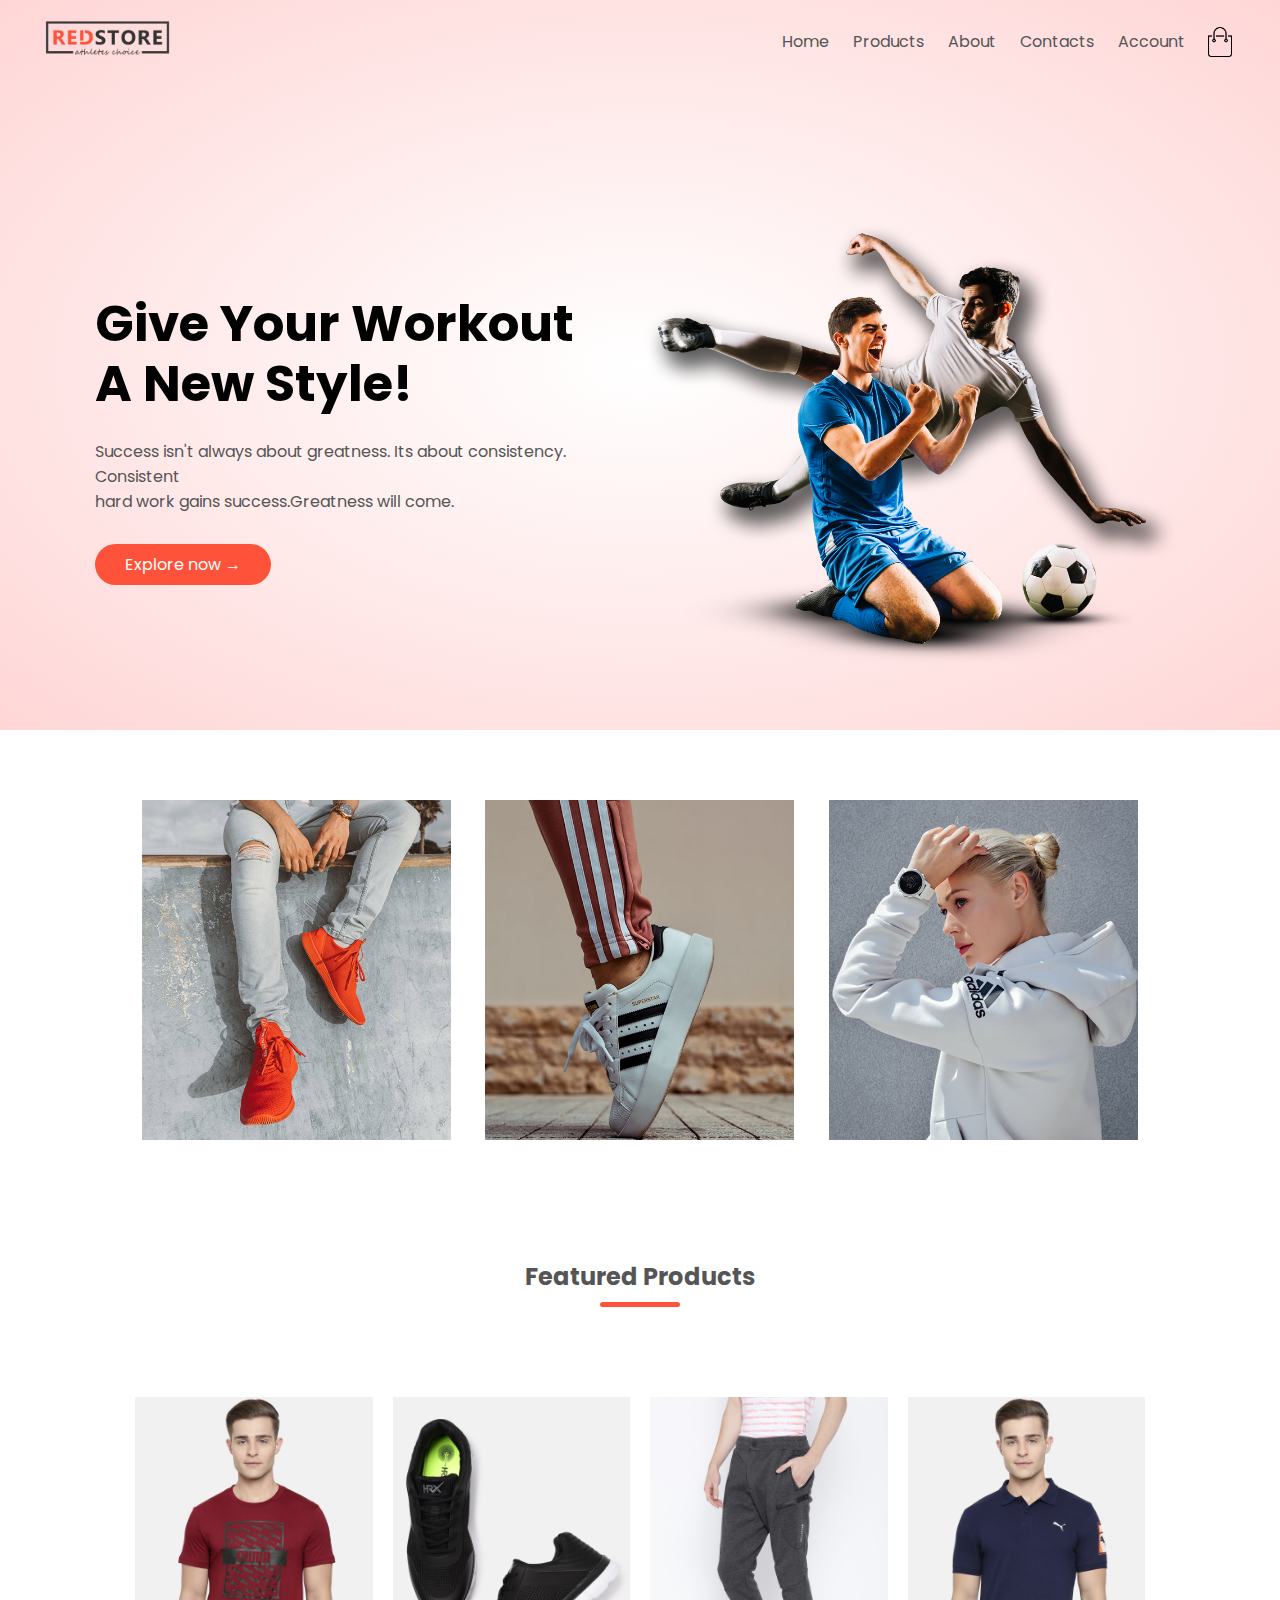
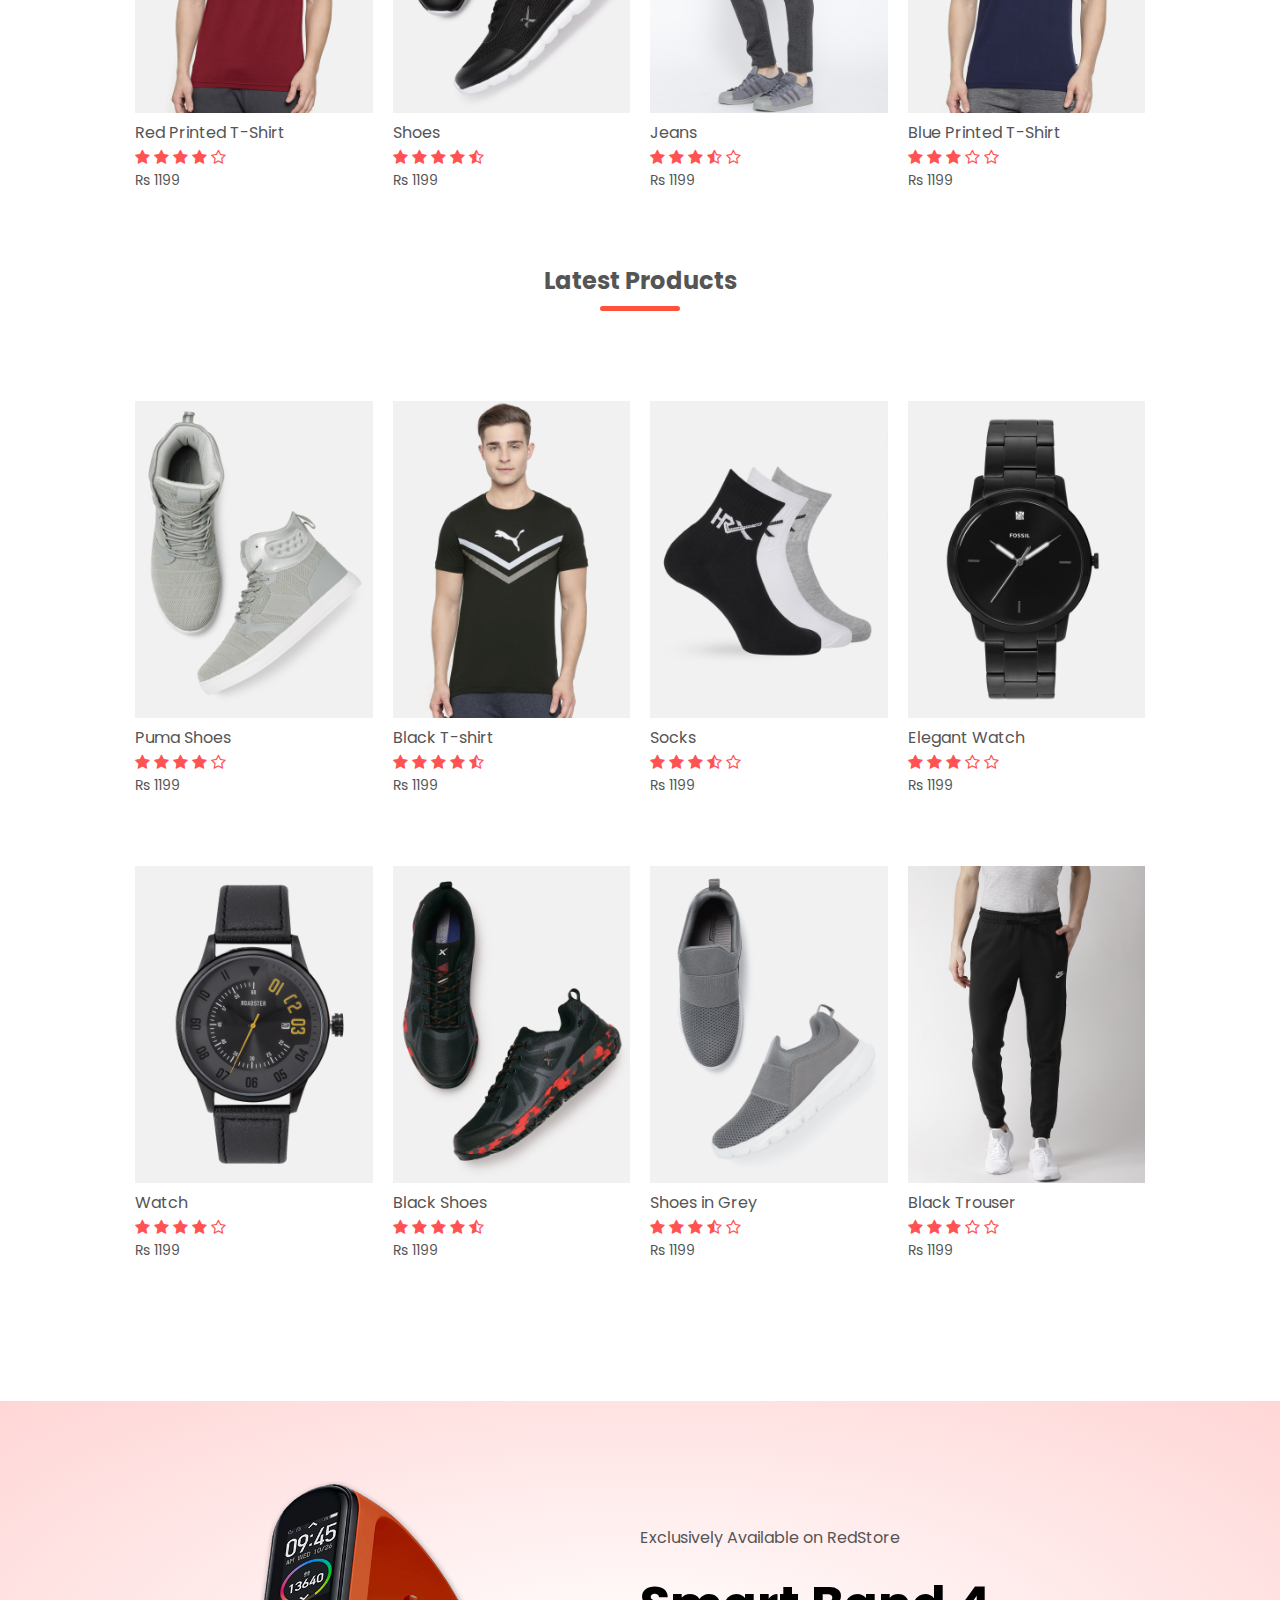
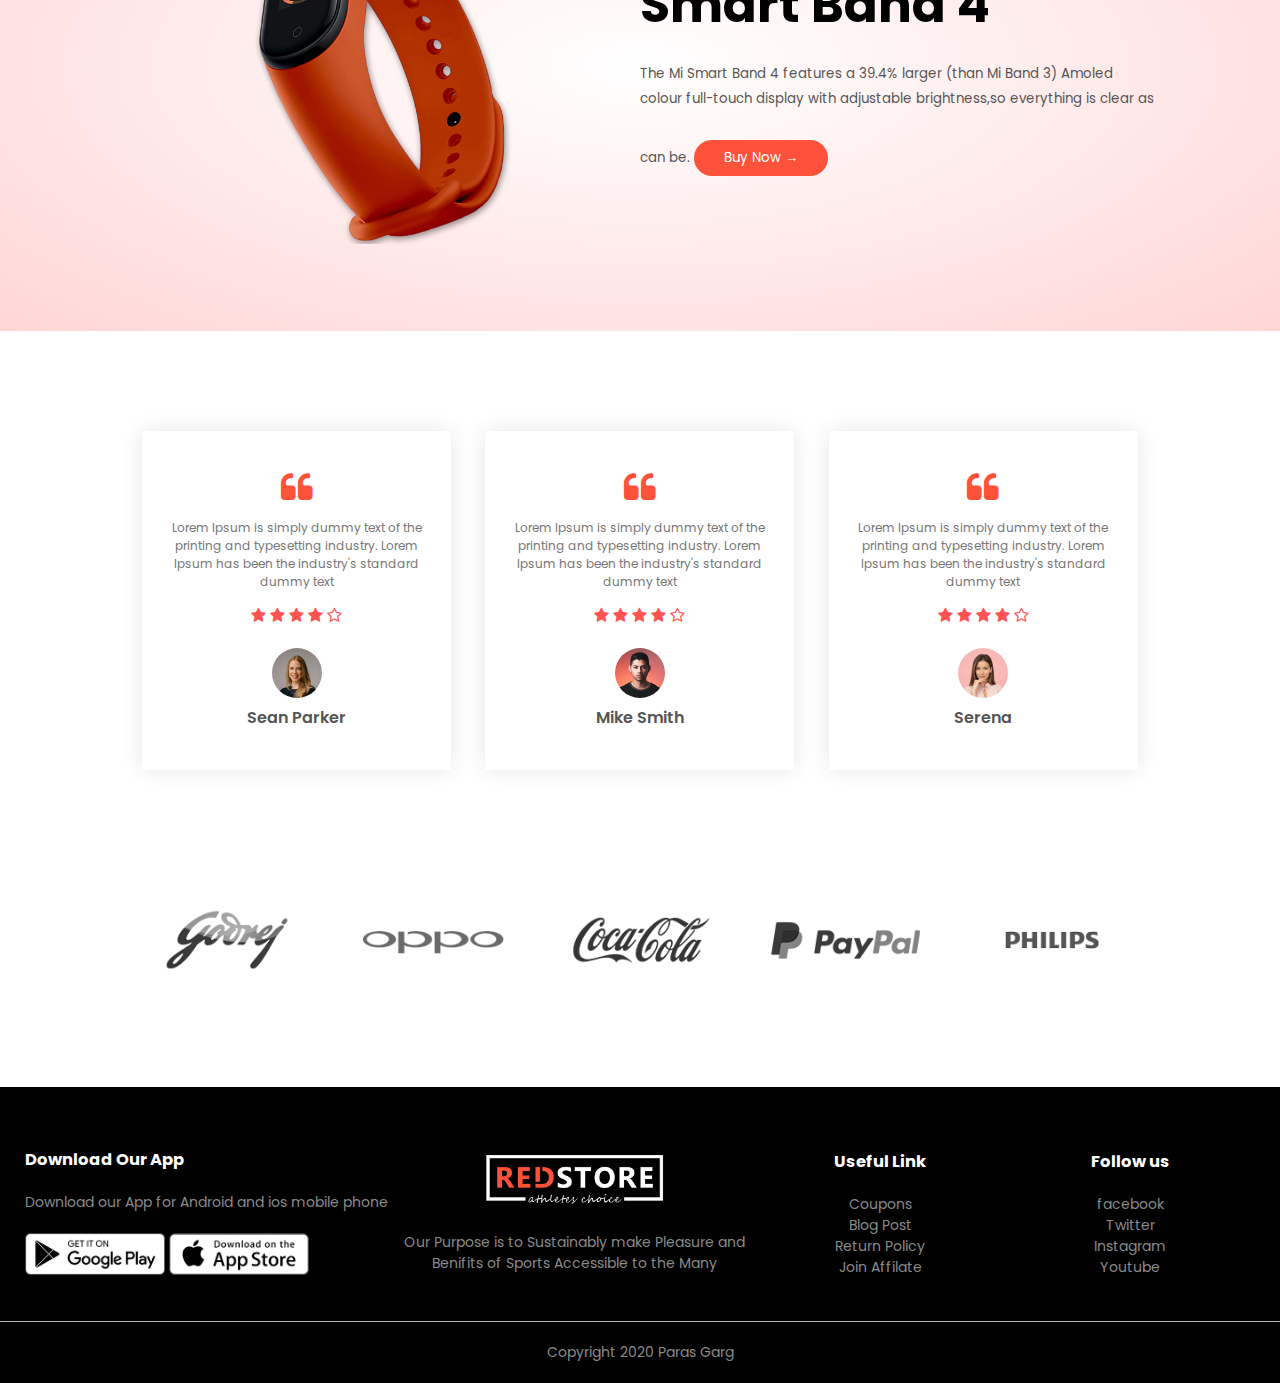
<file: index.html>
<!DOCTYPE html>
<html lang="en">
<head>
    <meta charset="UTF-8">
    <meta name="viewport" content="width=device-width, initial-scale=1.0">
    <title>RedStore </title>
    <link rel="stylesheet" href="style.css">
    <link href="https://fonts.googleapis.com/css2?family=Poppins:wght@300;400;500;600;700&display=swap" rel="stylesheet">
    <link rel="stylesheet" href="https://stackpath.bootstrapcdn.com/font-awesome/4.7.0/css/font-awesome.min.css">

</head>
<body>
    <div class="header">
    <div class="container">
    <div class="navbar">  
        <div class="logo">
            <img src="images/logo.png" width="125px">
        </div>
        <nav>
            <ul id="MenuItems">
                <li><a href="index.html">Home</a></li>
                <li><a href="products.html">Products</a></li>
                <li><a href="">About</a></li>
                <li><a href="">Contacts</a></li>
                <li><a href="">Account</a></li>
            </ul>
        </nav>
          <img src="images/cart.png" width="30px" height="30px">
         <img src="images/menu.png" class="menu-icon" onclick="menutoggle()">
    </div>

    <div class="row">
        <div class="col-2">
            <h1>Give Your Workout<br> A New Style!</h1>
            <p>Success isn't always about greatness. Its about consistency. Consistent<br> hard work gains success.Greatness will come.</p>
            <a href="" class="btn">Explore now &#8594;</a>
        </div>
        <div class="col-2">
            <img src="images/image1.png" >
        </div>
    </div>
    </div>
    </div>


    <!-- ------------featured categories------------ -->

    <div class="categories">
        <div class="small-container">
            <div class="row">
                <div class="col-3">
                    <img src="images/category-1.jpg">
                </div>
                <div class="col-3">
                    <img src="images/category-2.jpg">
                </div>
                <div class="col-3">
                    <img src="images/category-3.jpg">
                </div>
            </div>
        </div>
    </div>


    <!-- ------------------featured products ----------- -->
    <div class="small-container">
        <h2 class="title">Featured Products</h2>
        <div class="row">
           
         <div class="col-4">
                <img src="images/product-1.jpg">
                <h4>Red Printed T-Shirt</h4> 
                <div class="rating">
                    <i class="fa fa-star" ></i>
                    <i class="fa fa-star" ></i>
                    <i class="fa fa-star" ></i>
                    <i class="fa fa-star" ></i>
                    <i class="fa fa-star-o" ></i>
                </div>
                <p>Rs 1199</p>
            </div>
             <div class="col-4">
                <img src="images/product-2.jpg">
                <h4>Shoes</h4> 
                <div class="rating">
                    <i class="fa fa-star" ></i>
                    <i class="fa fa-star" ></i>
                    <i class="fa fa-star" ></i>
                    <i class="fa fa-star" ></i>
                    <i class="fa fa-star-half-o" ></i>
                </div>
                <p>Rs 1199</p>
            </div>
             <div class="col-4">
                <img src="images/product-3.jpg">
                <h4>Jeans</h4> 
                <div class="rating">
                    <i class="fa fa-star" ></i>
                    <i class="fa fa-star" ></i>
                    <i class="fa fa-star" ></i>
                    <i class="fa fa-star-half-o" ></i>
                    <i class="fa fa-star-o" ></i>
                </div>
                <p>Rs 1199</p>
            </div>
             <div class="col-4">
                <img src="images/product-4.jpg">
                <h4>Blue Printed T-Shirt</h4> 
                <div class="rating">
                    <i class="fa fa-star" ></i>
                    <i class="fa fa-star" ></i>
                    <i class="fa fa-star" ></i>
                    <i class="fa fa-star-o" ></i>
                    <i class="fa fa-star-o" ></i>
                </div>
                <p>Rs 1199</p>
            </div>
        </div>

        <!-- ------------latest products----------- -->
        <h2 class="title">Latest Products</h2>
        <div class="row">
           
         <div class="col-4">
                <img src="images/product-5.jpg">
                <h4>Puma Shoes</h4> 
                <div class="rating">
                    <i class="fa fa-star" ></i>
                    <i class="fa fa-star" ></i>
                    <i class="fa fa-star" ></i>
                    <i class="fa fa-star" ></i>
                    <i class="fa fa-star-o" ></i>
                </div>
                <p>Rs 1199</p>
            </div>
             <div class="col-4">
                <img src="images/product-6.jpg">
                <h4>Black T-shirt</h4> 
                <div class="rating">
                    <i class="fa fa-star" ></i>
                    <i class="fa fa-star" ></i>
                    <i class="fa fa-star" ></i>
                    <i class="fa fa-star" ></i>
                    <i class="fa fa-star-half-o" ></i>
                </div>
                <p>Rs 1199</p>
            </div>
             <div class="col-4">
                <img src="images/product-7.jpg">
                <h4>Socks</h4> 
                <div class="rating">
                    <i class="fa fa-star" ></i>
                    <i class="fa fa-star" ></i>
                    <i class="fa fa-star" ></i>
                    <i class="fa fa-star-half-o" ></i>
                    <i class="fa fa-star-o" ></i>
                </div>
                <p>Rs 1199</p>
            </div>
             <div class="col-4">
                <img src="images/product-8.jpg">
                <h4>Elegant Watch</h4> 
                <div class="rating">
                    <i class="fa fa-star" ></i>
                    <i class="fa fa-star" ></i>
                    <i class="fa fa-star" ></i>
                    <i class="fa fa-star-o" ></i>
                    <i class="fa fa-star-o" ></i>
                </div>
                <p>Rs 1199</p>
            </div>
            <div class="col-4">
                <img src="images/product-9.jpg">
                <h4>Watch</h4> 
                <div class="rating">
                    <i class="fa fa-star" ></i>
                    <i class="fa fa-star" ></i>
                    <i class="fa fa-star" ></i>
                    <i class="fa fa-star" ></i>
                    <i class="fa fa-star-o" ></i>
                </div>
                <p>Rs 1199</p>
            </div>
             <div class="col-4">
                <img src="images/product-10.jpg">
                <h4>Black Shoes</h4> 
                <div class="rating">
                    <i class="fa fa-star" ></i>
                    <i class="fa fa-star" ></i>
                    <i class="fa fa-star" ></i>
                    <i class="fa fa-star" ></i>
                    <i class="fa fa-star-half-o" ></i>
                </div>
                <p>Rs 1199</p>
            </div>
             <div class="col-4">
                <img src="images/product-11.jpg">
                <h4>Shoes in Grey</h4> 
                <div class="rating">
                    <i class="fa fa-star" ></i>
                    <i class="fa fa-star" ></i>
                    <i class="fa fa-star" ></i>
                    <i class="fa fa-star-half-o" ></i>
                    <i class="fa fa-star-o" ></i>
                </div>
                <p>Rs 1199</p>
            </div>
             <div class="col-4">
                <img src="images/product-12.jpg">
                <h4>Black Trouser</h4> 
                <div class="rating">
                    <i class="fa fa-star" ></i>
                    <i class="fa fa-star" ></i>
                    <i class="fa fa-star" ></i>
                    <i class="fa fa-star-o" ></i>
                    <i class="fa fa-star-o" ></i>
                </div>
                <p>Rs 1199</p>
            </div>
        </div>
    </div>

<!-- ---------------------offer------------- -->

    <div class="offer">
        <div class="small-container">
            <div class="row">
                <div class="col-2">
                    <img src="images/exclusive.png" class="offer-img">
                </div>
                <div class="col-2">
                    <p>Exclusively Available on RedStore</p>
                    <h1>Smart Band 4</h1>
                    <small>
                        The Mi Smart Band 4 features a 39.4% larger (than Mi Band 3) Amoled colour full-touch display with adjustable brightness,so everything is clear
                        as can be.
                        <a href="" class="btn">Buy Now &#8594;</a>
                    </small>
                </div>
            </div>
        </div>
    </div>
  



<!-- ---------------------------testimonial---------------- -->
    <div class="testimonial">
        <div class="small-container">
            <div class="row">
                <div class="col-3">
                    <i class="fa fa-quote-left" ></i>
                    <p>Lorem Ipsum is simply dummy text of the printing and typesetting industry. Lorem Ipsum has been the industry's standard dummy
                         text</p>
                          <div class="rating">
                            <i class="fa fa-star" ></i>
                            <i class="fa fa-star" ></i>
                            <i class="fa fa-star" ></i>
                            <i class="fa fa-star" ></i>
                            <i class="fa fa-star-o" ></i>
                        </div>
                        <img src="images/user-1.png">
                        <h3>Sean Parker</h3>
                </div>
                <div class="col-3">
                    <i class="fa fa-quote-left" ></i>
                    <p>Lorem Ipsum is simply dummy text of the printing and typesetting industry. Lorem Ipsum has been the industry's standard dummy
                         text </p>
                          <div class="rating">
                            <i class="fa fa-star" ></i>
                            <i class="fa fa-star" ></i>
                            <i class="fa fa-star" ></i>
                            <i class="fa fa-star" ></i>
                            <i class="fa fa-star-o" ></i>
                        </div>
                        <img src="images/user-2.png">
                        <h3>Mike Smith</h3>
                    </div>
                <div class="col-3" >
                    <i class="fa fa-quote-left" ></i>
                    <p>Lorem Ipsum is simply dummy text of the printing and typesetting industry. Lorem Ipsum has been the industry's standard dummy
                         text</p>
                          <div class="rating">
                            <i class="fa fa-star" ></i>
                            <i class="fa fa-star" ></i>
                            <i class="fa fa-star" ></i>
                            <i class="fa fa-star" ></i>
                            <i class="fa fa-star-o" ></i>
                        </div>
                        <img src="images/user-3.png">
                        <h3>Serena</h3>
                    </div>
            </div>
        </div>
    </div>


    <!-- ------------------brands--------------- -->

    <div class="brands">
        <div class="small-container">
            <div class="row">
                 <div class="col-5">
                     <img src="images/logo-godrej.png">
                 </div>
                  <div class="col-5">
                     <img src="images/logo-oppo.png">
                 </div>
                  <div class="col-5">
                     <img src="images/logo-coca-cola.png">
                 </div>
                  <div class="col-5">
                     <img src="images/logo-paypal.png">
                 </div>
                  <div class="col-5">
                     <img src="images/logo-philips.png">
                 </div>     
                 
            </div>
        </div>
    </div>
    
    <!-- ----------------------------footer------------------- -->

    <div class="footer">
        <div class="container">
            <div class="row">
                <div class="footer-col-1">
                    <h3>Download Our App</h3>
                    <p>Download our App for Android and ios mobile phone</p>
                    <div class="app-logo">
                        <img src="images/play-store.png">
                        <img src="images/app-store.png">
                    </div>
                </div>
                <div class="footer-col-2">
                    <img src="images/logo-white.png">
                    <p>Our Purpose is to Sustainably make Pleasure and Benifits of Sports Accessible to the Many</p>
                </div>
                <div class="footer-col-3">
                    <h3>Useful Link</h3>
                    <ul>
                        <li>Coupons</li>
                        <li>Blog Post</li>
                        <li>Return Policy</li>
                        <li>Join Affilate</li>
                    </ul>
                </div>
                 <div class="footer-col-4">
                     <h3>Follow us</h3>
                    <ul>
                        <li>facebook</li>
                        <li>Twitter</li>
                        <li>Instagram</li>
                        <li>Youtube</li>
                    </ul>
                </div>
            </div>
        </div>
        <hr>
        <p class="copyright">Copyright 2020 Paras Garg</p>
    </div>

    <script>
        var Menuitems=document.getElementById("MenuItems");
        Menuitems.style.maxHeight="0px";
        function menutoggle(){
            {
                if(Menuitems.style.maxHeight=="0px")
                    Menuitems.style.maxHeight="200px";
                else
                    Menuitems.style.maxHeight="0px";
            }
        }
    </script>


</body>
</html>
</file>
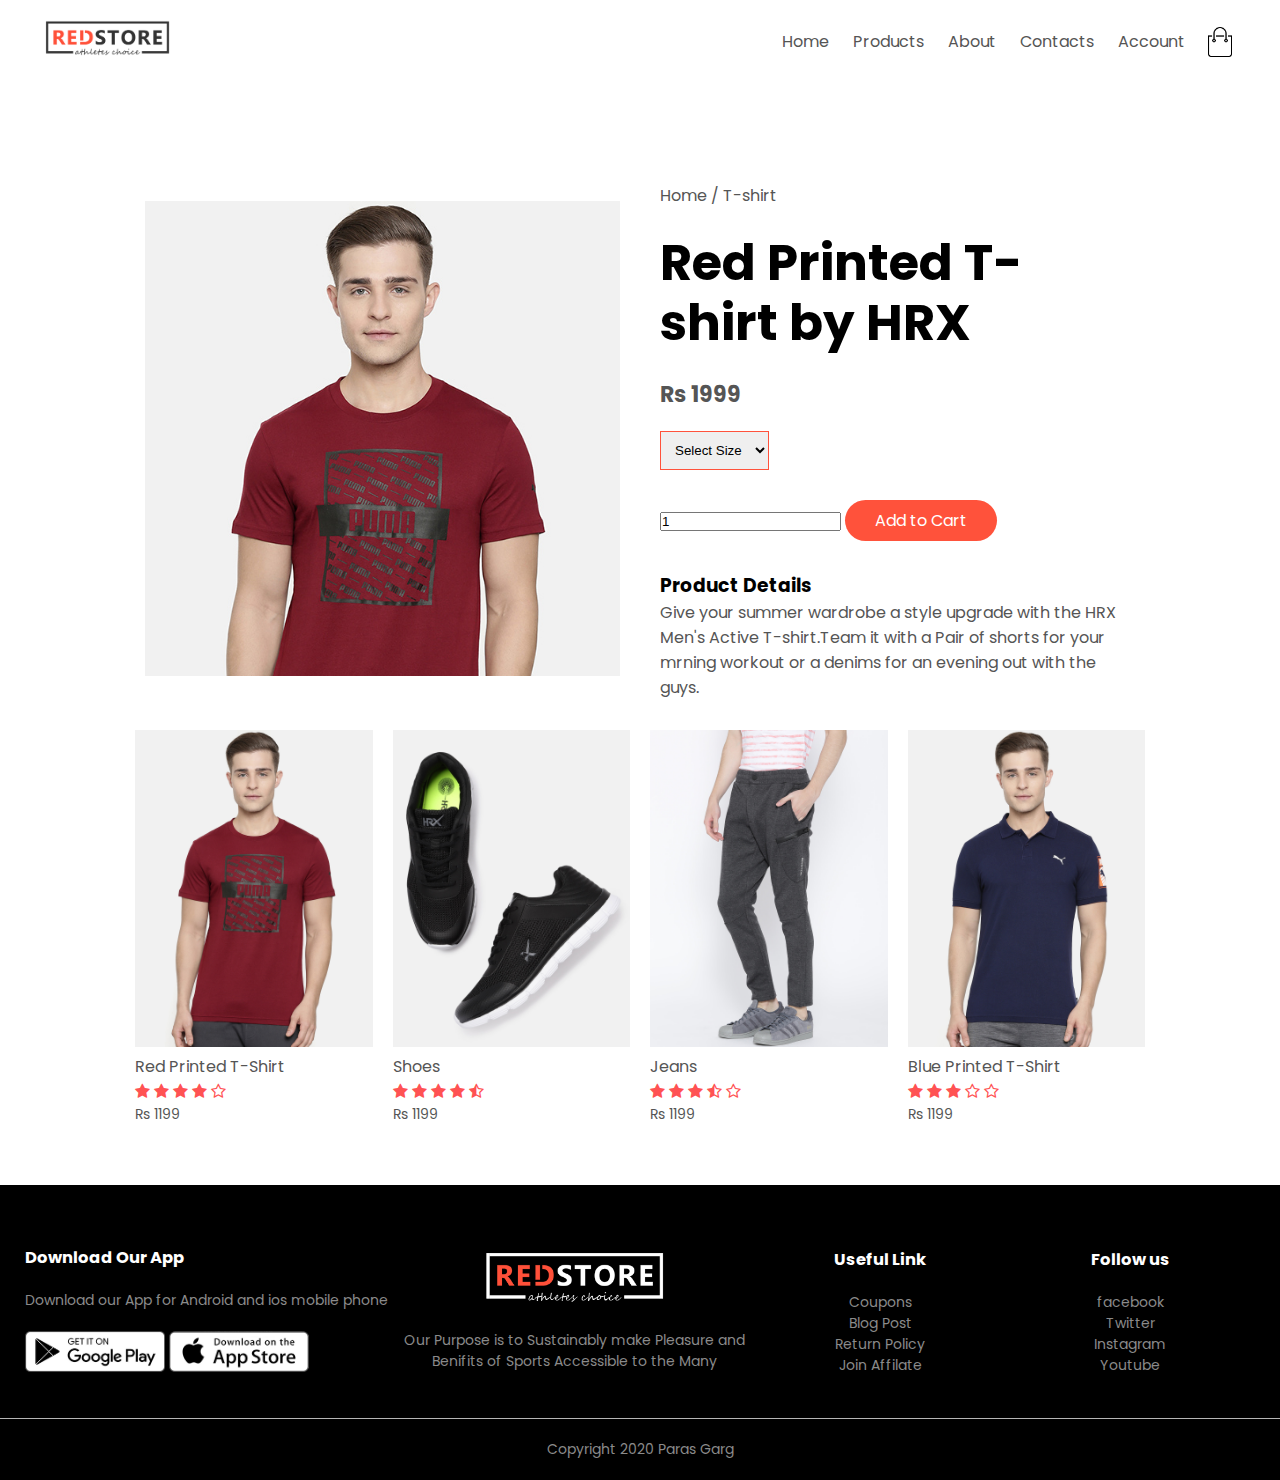
<file: product_details.html>
<!DOCTYPE html>
<html lang="en">
<head>
    <meta charset="UTF-8">
    <meta name="viewport" content="width=device-width, initial-scale=1.0">
    <title>All Products-RedStore </title>
    <link rel="stylesheet" href="style.css">
    <link href="https://fonts.googleapis.com/css2?family=Poppins:wght@300;400;500;600;700&display=swap" rel="stylesheet">
    <link rel="stylesheet" href="https://stackpath.bootstrapcdn.com/font-awesome/4.7.0/css/font-awesome.min.css">

</head>
<body>

    <div class="container">
    <div class="navbar">
        <div class="logo">
            <img src="images/logo.png" width="125px">
        </div>
        <nav>
            <ul id="MenuItems">
                <li><a href="index.html">Home</a></li>
                <li><a href="products.html">Products</a></li>
                <li><a href="">About</a></li>
                <li><a href="">Contacts</a></li>
                <li><a href="">Account</a></li>
            </ul>
        </nav>
          <img src="images/cart.png" width="30px" height="30px">
         <img src="images/menu.png" class="menu-icon" onclick="menutoggle()">
    </div>

    </div>
  
    <!-- ------------------------single product --------------------- -->

    <div class="small-container single-product">
        <div class="row">
            <div class="col-2">
                <img src="images/gallery-1.jpg" width="100%">
            </div>
            <div class="col-2">
                <p>Home / T-shirt</p>
                <h1>Red Printed T-shirt by HRX</h1>
                <h4>Rs 1999</h4>
                <select>
                    <option>Select Size</option>
                    <option>XXL</option>
                    <option>XL</option>
                    <option>Large</option>
                    <option>Medium</option>
                    <option>Small</option>
                </select>
                <input type="number" value="1">
                <a href="" class="btn">Add to Cart</a>
                <h3>Product Details</h3>
                <p>Give your summer wardrobe a style upgrade with the HRX Men's Active T-shirt.Team it with a Pair of shorts for your mrning workout 
                    or a denims for an evening out with the guys.
                </p>
            </div>
        </div>
    </div>

   

    <!-- ------------------featured products ----------- -->
    <div class="small-container">
       
        <div class="row">  
         <div class="col-4">
                <img src="images/product-1.jpg">
                <h4>Red Printed T-Shirt</h4> 
                <div class="rating">
                    <i class="fa fa-star" ></i>
                    <i class="fa fa-star" ></i>
                    <i class="fa fa-star" ></i>
                    <i class="fa fa-star" ></i>
                    <i class="fa fa-star-o" ></i>
                </div>
                <p>Rs 1199</p>
            </div>
             <div class="col-4">
                <img src="images/product-2.jpg">
                <h4>Shoes</h4> 
                <div class="rating">
                    <i class="fa fa-star" ></i>
                    <i class="fa fa-star" ></i>
                    <i class="fa fa-star" ></i>
                    <i class="fa fa-star" ></i>
                    <i class="fa fa-star-half-o" ></i>
                </div>
                <p>Rs 1199</p>
            </div>
             <div class="col-4">
                <img src="images/product-3.jpg">
                <h4>Jeans</h4> 
                <div class="rating">
                    <i class="fa fa-star" ></i>
                    <i class="fa fa-star" ></i>
                    <i class="fa fa-star" ></i>
                    <i class="fa fa-star-half-o" ></i>
                    <i class="fa fa-star-o" ></i>
                </div>
                <p>Rs 1199</p>
            </div>
             <div class="col-4">
                <img src="images/product-4.jpg">
                <h4>Blue Printed T-Shirt</h4> 
                <div class="rating">
                    <i class="fa fa-star" ></i>
                    <i class="fa fa-star" ></i>
                    <i class="fa fa-star" ></i>
                    <i class="fa fa-star-o" ></i>
                    <i class="fa fa-star-o" ></i>
                </div>
                <p>Rs 1199</p>
            </div>
        </div>
             
           
         
    </div>

<!-- ------------------------footer------------------------------- -->
    <div class="footer">
        <div class="container">
            <div class="row">
                <div class="footer-col-1">
                    <h3>Download Our App</h3>
                    <p>Download our App for Android and ios mobile phone</p>
                    <div class="app-logo">
                        <img src="images/play-store.png">
                        <img src="images/app-store.png">
                    </div>
                </div>
                <div class="footer-col-2">
                    <img src="images/logo-white.png">
                    <p>Our Purpose is to Sustainably make Pleasure and Benifits of Sports Accessible to the Many</p>
                </div>
                <div class="footer-col-3">
                    <h3>Useful Link</h3>
                    <ul>
                        <li>Coupons</li>
                        <li>Blog Post</li>
                        <li>Return Policy</li>
                        <li>Join Affilate</li>
                    </ul>
                </div>
                 <div class="footer-col-4">
                     <h3>Follow us</h3>
                    <ul>
                        <li>facebook</li>
                        <li>Twitter</li>
                        <li>Instagram</li>
                        <li>Youtube</li>
                    </ul>
                </div>
            </div>
        </div>
        <hr>
        <p class="copyright">Copyright 2020 Paras Garg</p>
    </div>

    <script>
        var Menuitems=document.getElementById("MenuItems");
        Menuitems.style.maxHeight="0px";
        function menutoggle(){
            {
                if(Menuitems.style.maxHeight=="0px")
                    Menuitems.style.maxHeight="200px";
                else
                    Menuitems.style.maxHeight="0px";
            }
        }
    </script>


</body>
</html>
</file>
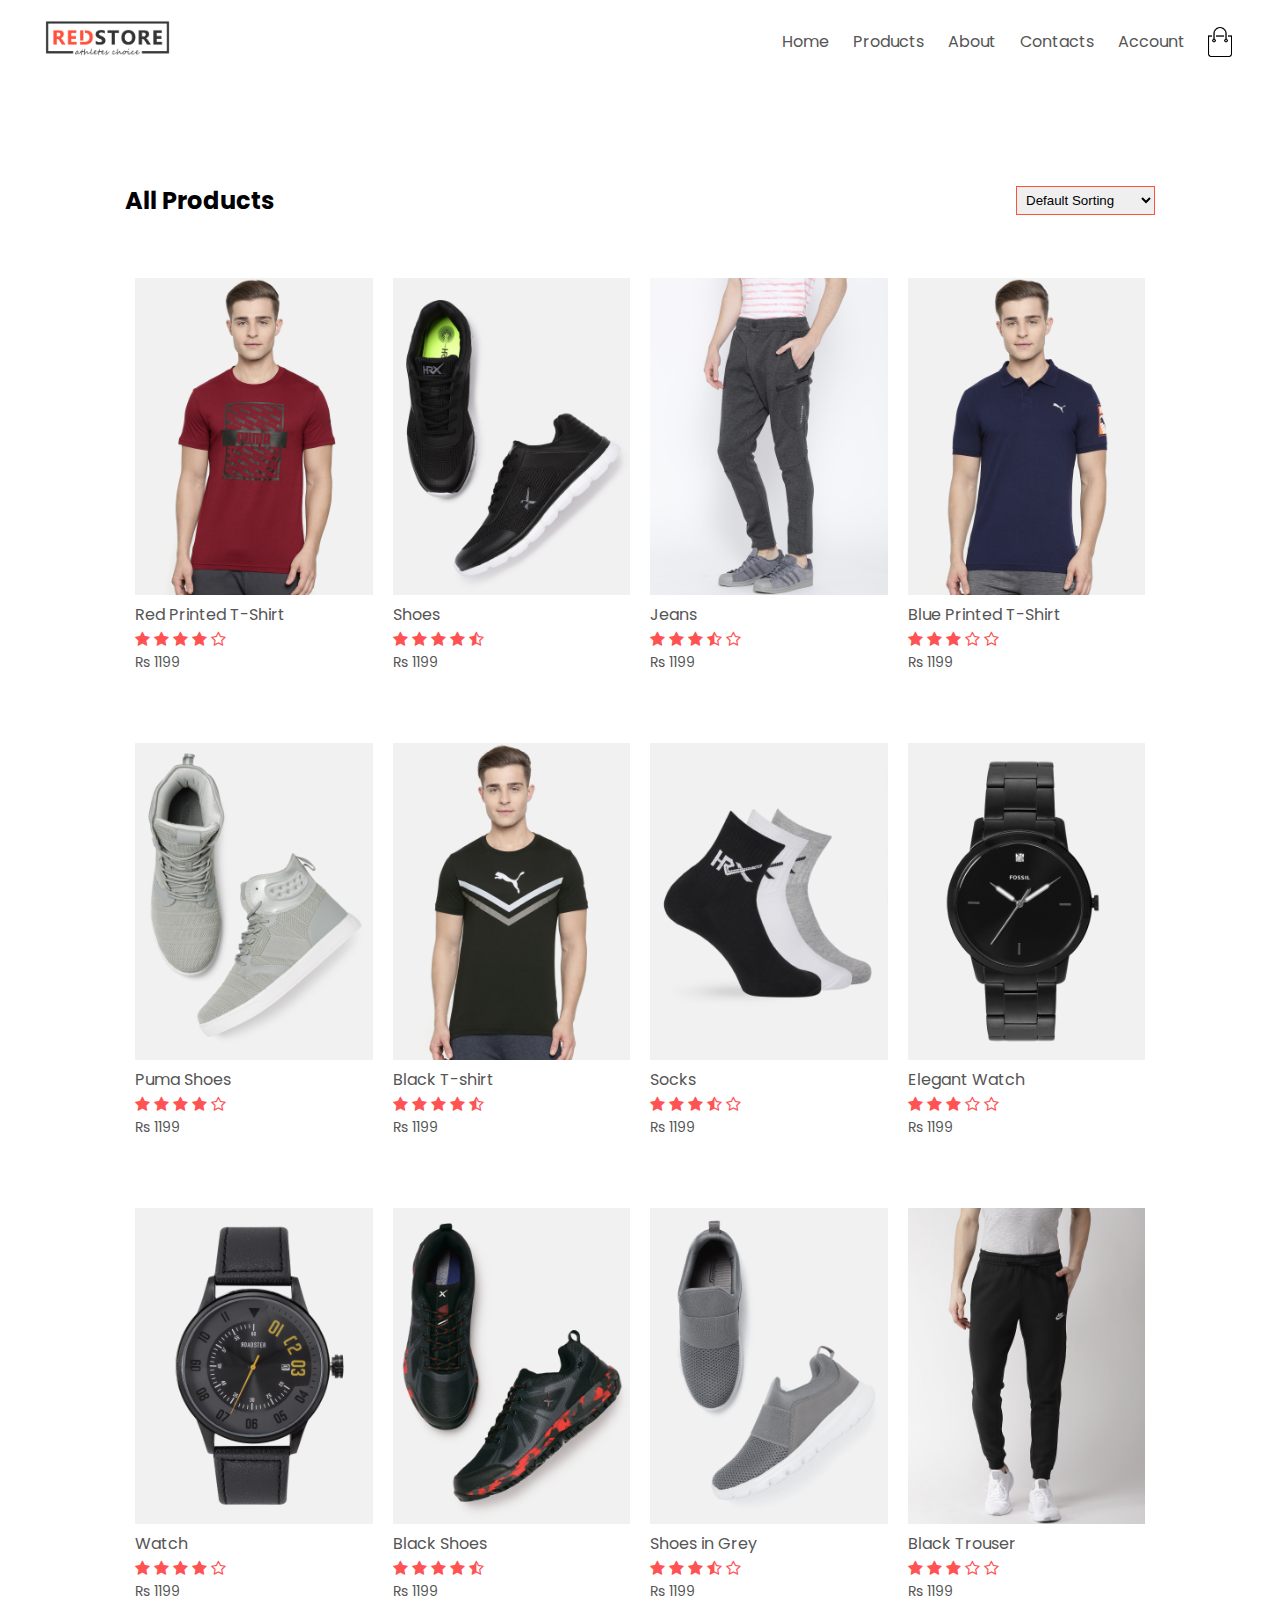
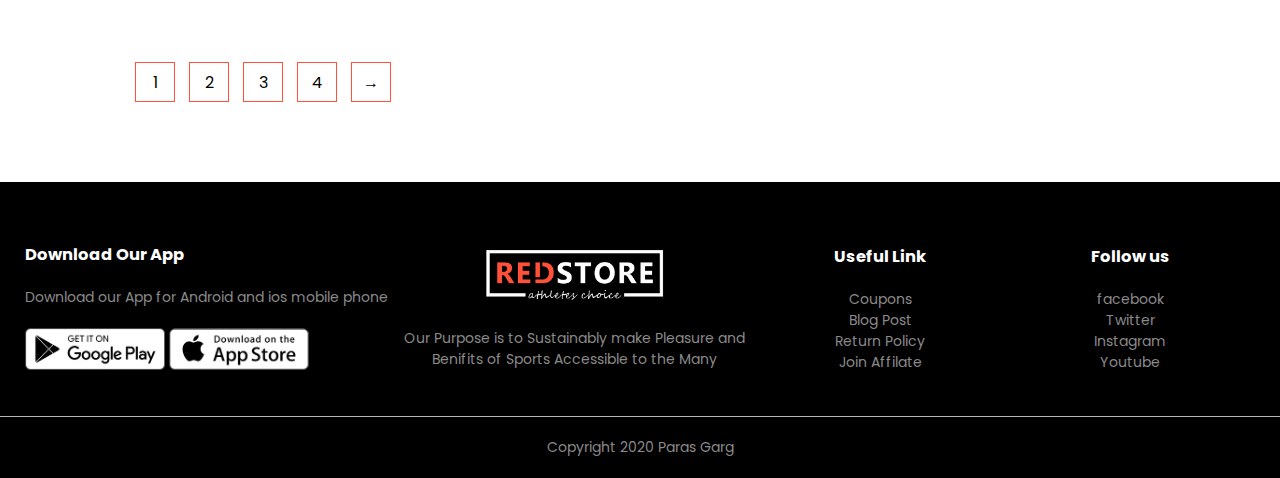
<file: products.html>
<!DOCTYPE html>
<html lang="en">
<head>
    <meta charset="UTF-8">
    <meta name="viewport" content="width=device-width, initial-scale=1.0">
    <title>All Products-RedStore </title>
    <link rel="stylesheet" href="style.css">
    <link href="https://fonts.googleapis.com/css2?family=Poppins:wght@300;400;500;600;700&display=swap" rel="stylesheet">
    <link rel="stylesheet" href="https://stackpath.bootstrapcdn.com/font-awesome/4.7.0/css/font-awesome.min.css">

</head>
<body>

    <div class="container">
    <div class="navbar">
        <div class="logo">
            <img src="images/logo.png" width="125px">
        </div>
        <nav>
            <ul id="MenuItems">
                <li><a href="index.html">Home</a></li>
                <li><a href="products.html">Products</a></li>
                <li><a href="">About</a></li>
                <li><a href="">Contacts</a></li>
                <li><a href="">Account</a></li>
            </ul>
        </nav>
          <img src="images/cart.png" width="30px" height="30px">
         <img src="images/menu.png" class="menu-icon" onclick="menutoggle()">
    </div>

    </div>
  


   

    <!-- ------------------featured products ----------- -->
    <div class="small-container">
        <div class="row row-2">
            <h2>All Products</h2>
            <select>
                <option>Default Sorting</option>
                <option>Sort By Price</option>
                <option>Sort By Popularity</option>
                <option>Sort By Rating</option>
                <option>Sort By Sale</option>
            </select>
        </div>
        <div class="row">  
         <div class="col-4">
                <img src="images/product-1.jpg">
                <h4>Red Printed T-Shirt</h4> 
                <div class="rating">
                    <i class="fa fa-star" ></i>
                    <i class="fa fa-star" ></i>
                    <i class="fa fa-star" ></i>
                    <i class="fa fa-star" ></i>
                    <i class="fa fa-star-o" ></i>
                </div>
                <p>Rs 1199</p>
            </div>
             <div class="col-4">
                <img src="images/product-2.jpg">
                <h4>Shoes</h4> 
                <div class="rating">
                    <i class="fa fa-star" ></i>
                    <i class="fa fa-star" ></i>
                    <i class="fa fa-star" ></i>
                    <i class="fa fa-star" ></i>
                    <i class="fa fa-star-half-o" ></i>
                </div>
                <p>Rs 1199</p>
            </div>
             <div class="col-4">
                <img src="images/product-3.jpg">
                <h4>Jeans</h4> 
                <div class="rating">
                    <i class="fa fa-star" ></i>
                    <i class="fa fa-star" ></i>
                    <i class="fa fa-star" ></i>
                    <i class="fa fa-star-half-o" ></i>
                    <i class="fa fa-star-o" ></i>
                </div>
                <p>Rs 1199</p>
            </div>
             <div class="col-4">
                <img src="images/product-4.jpg">
                <h4>Blue Printed T-Shirt</h4> 
                <div class="rating">
                    <i class="fa fa-star" ></i>
                    <i class="fa fa-star" ></i>
                    <i class="fa fa-star" ></i>
                    <i class="fa fa-star-o" ></i>
                    <i class="fa fa-star-o" ></i>
                </div>
                <p>Rs 1199</p>
            </div>
        </div>
             <div class="row">
           
         <div class="col-4">
                <img src="images/product-5.jpg">
                <h4>Puma Shoes</h4> 
                <div class="rating">
                    <i class="fa fa-star" ></i>
                    <i class="fa fa-star" ></i>
                    <i class="fa fa-star" ></i>
                    <i class="fa fa-star" ></i>
                    <i class="fa fa-star-o" ></i>
                </div>
                <p>Rs 1199</p>
            </div>
             <div class="col-4">
                <img src="images/product-6.jpg">
                <h4>Black T-shirt</h4> 
                <div class="rating">
                    <i class="fa fa-star" ></i>
                    <i class="fa fa-star" ></i>
                    <i class="fa fa-star" ></i>
                    <i class="fa fa-star" ></i>
                    <i class="fa fa-star-half-o" ></i>
                </div>
                <p>Rs 1199</p>
            </div>
             <div class="col-4">
                <img src="images/product-7.jpg">
                <h4>Socks</h4> 
                <div class="rating">
                    <i class="fa fa-star" ></i>
                    <i class="fa fa-star" ></i>
                    <i class="fa fa-star" ></i>
                    <i class="fa fa-star-half-o" ></i>
                    <i class="fa fa-star-o" ></i>
                </div>
                <p>Rs 1199</p>
            </div>
             <div class="col-4">
                <img src="images/product-8.jpg">
                <h4>Elegant Watch</h4> 
                <div class="rating">
                    <i class="fa fa-star" ></i>
                    <i class="fa fa-star" ></i>
                    <i class="fa fa-star" ></i>
                    <i class="fa fa-star-o" ></i>
                    <i class="fa fa-star-o" ></i>
                </div>
                <p>Rs 1199</p>
            </div>
            <div class="col-4">
                <img src="images/product-9.jpg">
                <h4>Watch</h4> 
                <div class="rating">
                    <i class="fa fa-star" ></i>
                    <i class="fa fa-star" ></i>
                    <i class="fa fa-star" ></i>
                    <i class="fa fa-star" ></i>
                    <i class="fa fa-star-o" ></i>
                </div>
                <p>Rs 1199</p>
            </div>
             <div class="col-4">
                <img src="images/product-10.jpg">
                <h4>Black Shoes</h4> 
                <div class="rating">
                    <i class="fa fa-star" ></i>
                    <i class="fa fa-star" ></i>
                    <i class="fa fa-star" ></i>
                    <i class="fa fa-star" ></i>
                    <i class="fa fa-star-half-o" ></i>
                </div>
                <p>Rs 1199</p>
            </div>
             <div class="col-4">
                <img src="images/product-11.jpg">
                <h4>Shoes in Grey</h4> 
                <div class="rating">
                    <i class="fa fa-star" ></i>
                    <i class="fa fa-star" ></i>
                    <i class="fa fa-star" ></i>
                    <i class="fa fa-star-half-o" ></i>
                    <i class="fa fa-star-o" ></i>
                </div>
                <p>Rs 1199</p>
            </div>
             <div class="col-4">
                <img src="images/product-12.jpg">
                <h4>Black Trouser</h4> 
                <div class="rating">
                    <i class="fa fa-star" ></i>
                    <i class="fa fa-star" ></i>
                    <i class="fa fa-star" ></i>
                    <i class="fa fa-star-o" ></i>
                    <i class="fa fa-star-o" ></i>
                </div>
                <p>Rs 1199</p>
            </div>
        </div>
        <div class="page-btn">
            <span>1</span>
            <span>2</span>
            <span>3</span>
            <span>4</span>
            <Span>&#8594;</Span>
        </div>
    </div>

<!-- ------------------------footer------------------------------- -->
    <div class="footer">
        <div class="container">
            <div class="row">
                <div class="footer-col-1">
                    <h3>Download Our App</h3>
                    <p>Download our App for Android and ios mobile phone</p>
                    <div class="app-logo">
                        <img src="images/play-store.png">
                        <img src="images/app-store.png">
                    </div>
                </div>
                <div class="footer-col-2">
                    <img src="images/logo-white.png">
                    <p>Our Purpose is to Sustainably make Pleasure and Benifits of Sports Accessible to the Many</p>
                </div>
                <div class="footer-col-3">
                    <h3>Useful Link</h3>
                    <ul>
                        <li>Coupons</li>
                        <li>Blog Post</li>
                        <li>Return Policy</li>
                        <li>Join Affilate</li>
                    </ul>
                </div>
                 <div class="footer-col-4">
                     <h3>Follow us</h3>
                    <ul>
                        <li>facebook</li>
                        <li>Twitter</li>
                        <li>Instagram</li>
                        <li>Youtube</li>
                    </ul>
                </div>
            </div>
        </div>
        <hr>
        <p class="copyright">Copyright 2020 Paras Garg</p>
    </div>

    <script>
        var Menuitems=document.getElementById("MenuItems");
        Menuitems.style.maxHeight="0px";
        function menutoggle(){
            {
                if(Menuitems.style.maxHeight=="0px")
                    Menuitems.style.maxHeight="200px";
                else
                    Menuitems.style.maxHeight="0px";
            }
        }
    </script>


</body>
</html>
</file>
<file: style.css>
*{
    margin: 0;
    padding: 0;
    box-sizing: border-box;
}

body{
    font-family: 'Poppins',
    sans-serif;
}

.navbar{
    display: flex;
    align-items: center;
    padding:20px
}

nav{
    flex:1;
    text-align: right;
}

nav ul{
    display: inline-block;
    list-style-type: none;
}

nav ul li{
    display: inline-block;
    margin-right: 20px;
}

a{
    text-decoration: none;
    color:#555;
}

p{
    color:#555;
}

.container{
    max-width:1300px;
    margin: auto;
    padding-left: 25px;
    padding-right: 25px;
}

/* ///////////////////////////////////// */

.row{
    display: flex;
    align-items: center;
    flex-wrap:wrap;
    justify-content: space-around;
}

.col-2{
    flex-basis: 50%;
    min-width: 300px;
}

.col-2 img{
    max-width:100%;
    padding: 50px 0;
}

.col-2 h1{
    font-size: 50px;
    line-height: 60px;
    margin:25px 0;
}

.btn{
    display: inline-block;
    background: #ff523b;
    color: #fff;
    padding: 8px 30px;
    margin: 30px 0;
    border-radius: 30px;
    transition: background 0.5s;
}

.btn:hover{
    background-color: #563434;
}



.header{
    background:radial-gradient(#fff,#ffd6d6);
}

.header .row{
    margin: 70px;
}

/* ----------------------header complete------------ */


.categories{
    margin: 70px 0;
}
.col-3{
    flex-basis: 30%;
    min-width: 250px;
    margin-bottom:30px
}

.col-3 img{
    width: 100%;
}

.small-container{
    max-width: 1080px;
    margin: auto;
    padding-left:25px;
    padding-right:25px;
}
.col-4{
    flex-basis:25%;
    padding:10px;
    min-width: 200px;
    margin-bottom: 50px;
    transition: transform 0.5s;
}

.col-4 img{
    width:100%
}

.title{
    text-align: center;
    margin:0 auto 80px;
    position: relative;
    line-height: 60px;
    color: #555;
}

.title::after{
    content: '';
    background: #ff523b;
    width: 80px;
    height:5px;
    border-radius: 5px;
    position: absolute;
    bottom:0;
    left: 50%;
    transform: translateX(-50%);
}

h4{
    color:#555;
    font-weight: normal;
}

.col-4 p{
    font-size:14px;
}

.rating .fa{
    color: #ff5253;
}
.col-4:hover{
    transform: translateY(-5px);
}

/* -------------------------offer---------- */

.offer{
    background:radial-gradient(#fff, #ffd6d6);
    margin-top:80px;
    padding:30px 0;
}

.col-2 .offer-img{
    padding:50px;
}

small{
    color: #555;
}

/* -------------------------------------testimonial----------- */
.testimonial{
    padding-top:100px;
}

.testimonial .col-3{
    text-align:center;
    padding:40px 20px;
    box-shadow: 0 0 20px 0px rgba(0,0,0,0.1);
    cursor: pointer;
    transition: transform 0.5s ;
}

.testimonial .col-3 img {
    width:50px;
    margin-top:20px;
    border-radius: 50%;
}

.testimonial .col-3:hover{
    transform: translateY(-10px);
}
.fa.fa-quote-left{
    font-size: 34px;
    color: #ff523b ;
}
.col-3 p{
    font-size: 12px;
    margin:12px 0;
    color:#777;
}

.testimonial .col-3 h3{
    font-weight: 600;
    color:#555;
    font-size: 16px;
}

/* --------------------------------brands----------------------- */

.brands{
    margin: 100px auto;
}

.col-5{
    width: 160px;
}

.col-5 img{
    width: 100%;
    cursor: pointer;
    filter: grayscale(100%);
}
.col-5 img:hover{
    filter: grayscale(0);
}

/* ---------------------------------------footer------------------ */

.footer{
    background: black;
    color:#8a8a8a;
    font-size: 14px;
    padding: 60px 0 20px;
}

.footer p{
    color:#8a8a8a;
}

.footer h3{
    color:#fff;
    margin-bottom:20px;
}

.footer-col-1,.footer-col-2,.footer-col-3,.footer-col-4{
    min-width: 250px;
    margin-bottom: 20px;
}

.footer-col-1{
    flex-basis: 30%;
}

.footer-col-2{
    flex:1;
    text-align:center;
}

.footer-col-2 img{
    width: 180px;
    margin-bottom: 20px;
}

.footer-col-3,.footer-col-4{
    flex-basis: 12%;
    text-align:center;
}

ul{
    list-style-type: none;
}
.app-logo{
    margin-top: 20px;
}

.app-logo img{
    width:140px;
}

.footer hr {
    border:none;
    background: #b5b5b5;
    height: 1px;
    margin: 20px 0;
   
}

.copyright{
    text-align: center;
}

/* ----------------------toggling effect on navbar------------- */

.menu-icon{
    width:28px;
    margin-left: 20px;
    display: none;
}


/* ------------------all product page-------------- */
.row-2{
    justify-content: space-between;
    margin: 100px auto 50px;
}
select{
    border: 1px solid #ff523b;
    padding: 5px;
}

select:focus{
    outline:none;
}

.page-btn{
    margin: 0 auto 80px;
}

.page-btn span{
    display: inline-block;
    border: 1px solid #ff523b;
    margin-left: 10px;
    width: 40px;
    height: 40px;
    text-align: center;
    line-height: 40px;
    cursor: pointer;
}

.page-btn span:hover{
    background: #ff523b;
    color:white
}


/* ------------------------Single product details---------------- */

.single-product{
    margin-top: 80px;

}

 .single-product .col-2 img{
    padding: 0;
}
.single-product .col-2 {
    padding: 20px;
} 

.single-product h4{
    margin: 20px 0;
    font-size: 22px;
    font-weight: bold;
}

.single-product select{
    display: block;
    padding: 10px;
    margin-top: 20px;
}

/* ----------------media-query----------- */

@media only screen and (max-width:800px){
    
    nav ul{
        position: absolute;
        top:70px;
        left:0;
        background: #333;
        width:100%;
        overflow: hidden;
        transition: max-height 0.5s;
    }
    nav ul li{
        display:block;
        margin-right:50px;
        margin-top:10px;
        margin-bottom:10px;
    }
    nav ul li a{
        color: #fff;
    }
    .menu-icon{
        display:block;
        cursor: pointer;
    }
}


@media only screen and (max-width:600px) {
    .row{
        text-align:center;
    }
    .col-2,.col-3,.col-4{
        flex-basis: 100%;
    }
}
</file>
